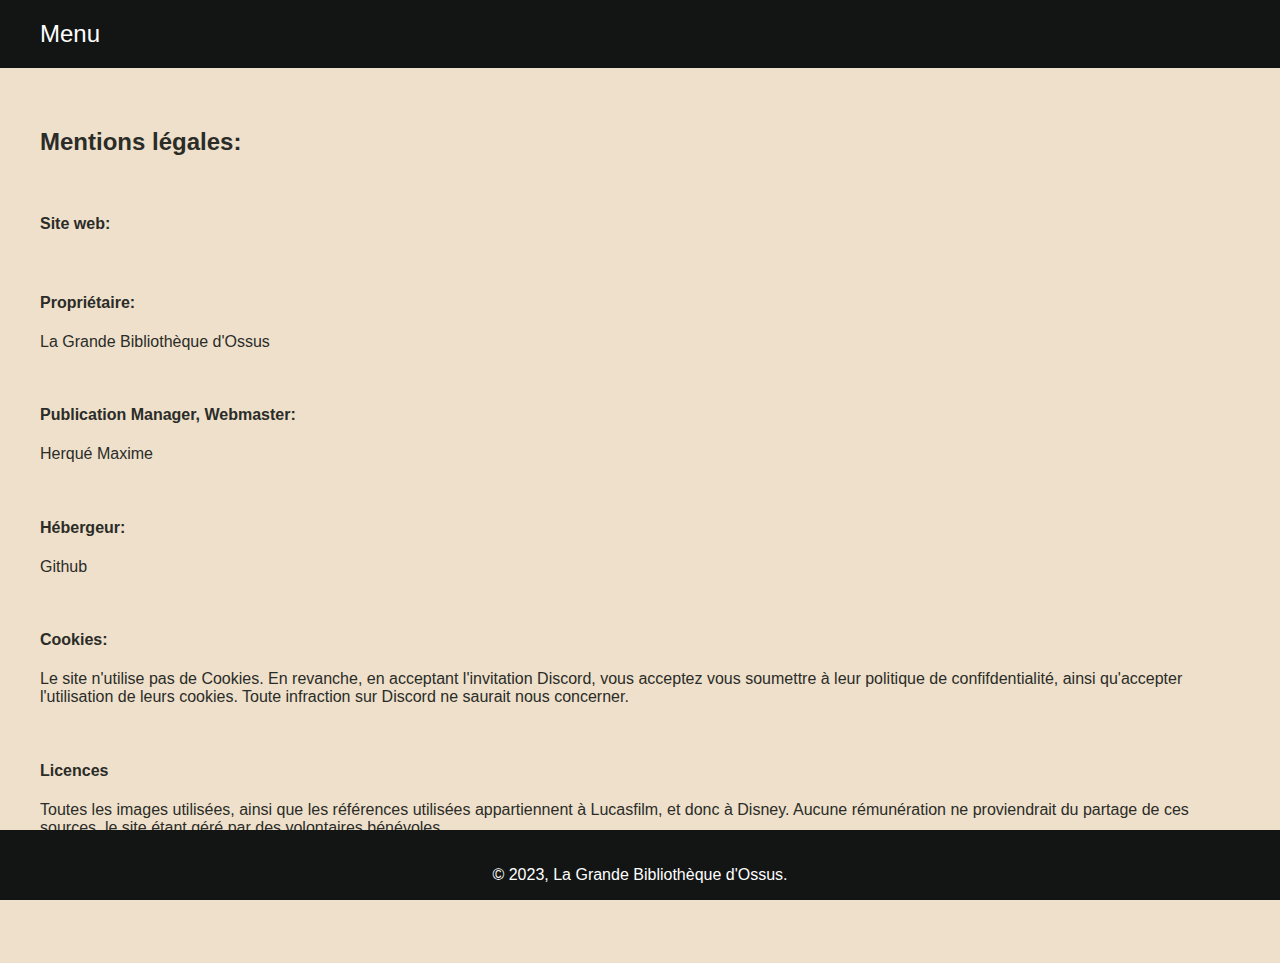
<file: mentions_legales.html>
<!DOCTYPE html>
<html lang="en">
<head>
    <meta charset="UTF-8">
    <meta http-equiv="X-UA-Compatible" content="IE=edge">
    <meta name="viewport" content="width=device-width, initial-scale=1.0">
    <link href="style.css" rel="stylesheet">
    <title>La Grande Bibliothèque d'Ossus</title>
</head>
<body>

    <header>
        <div class="logo">
          <span style="align-items: right;" onclick="openNav()">Menu</span>
        </div> 
    </header>

    <div id="myNav" class="overlay">
        <a href="javascript:void(0)" class="closebtn" onclick="closeNav()">&times;</a>
        <div class="overlay-content">
          <a href="index.html">Accueil</a>
          <a href="https://discord.gg/pXY2Zdsq4B">Contact</a>
        </div>
    </div>

    <main class="container">
        <div class="left-column">
          <h2>Mentions légales:</h2>
          <br>
          <h4>Site web:</h4>
          <p></p>
          <br>
          <h4>Propriétaire:</h4>
          <p><a href="https://discord.gg/pXY2Zdsq4B"></a>La Grande Bibliothèque d'Ossus</a></p>
          <br>
          <h4>Publication Manager, Webmaster:</h4>
          <p>Herqué Maxime</p>
          <br>
          <h4>Hébergeur:</h4>
          <p>Github</p>
          <br>
          <h4>Cookies:</h4>
          <p>Le site n'utilise pas de Cookies. En revanche, en acceptant l'invitation Discord, vous acceptez vous soumettre à leur politique de confifdentialité, ainsi qu'accepter l'utilisation de leurs cookies. Toute infraction sur Discord ne saurait nous concerner.</p>
          <br>
          <h4>Licences</h4>
          <p>Toutes les images utilisées, ainsi que les références utilisées appartiennent à Lucasfilm, et donc à Disney. Aucune rémunération ne proviendrait du partage de ces sources, le site étant géré par des volontaires bénévoles.</p>
        </div>
    </main>

    <footer>
        <p>&copy; 2023, La Grande Bibliothèque d'Ossus.</p>
    </footer>

    <script>
        function openNav() {
          document.getElementById("myNav").style.width = "100%";
        }
        
        function closeNav() {
          document.getElementById("myNav").style.width = "0%";
        }
        </script>
</body>
</file>
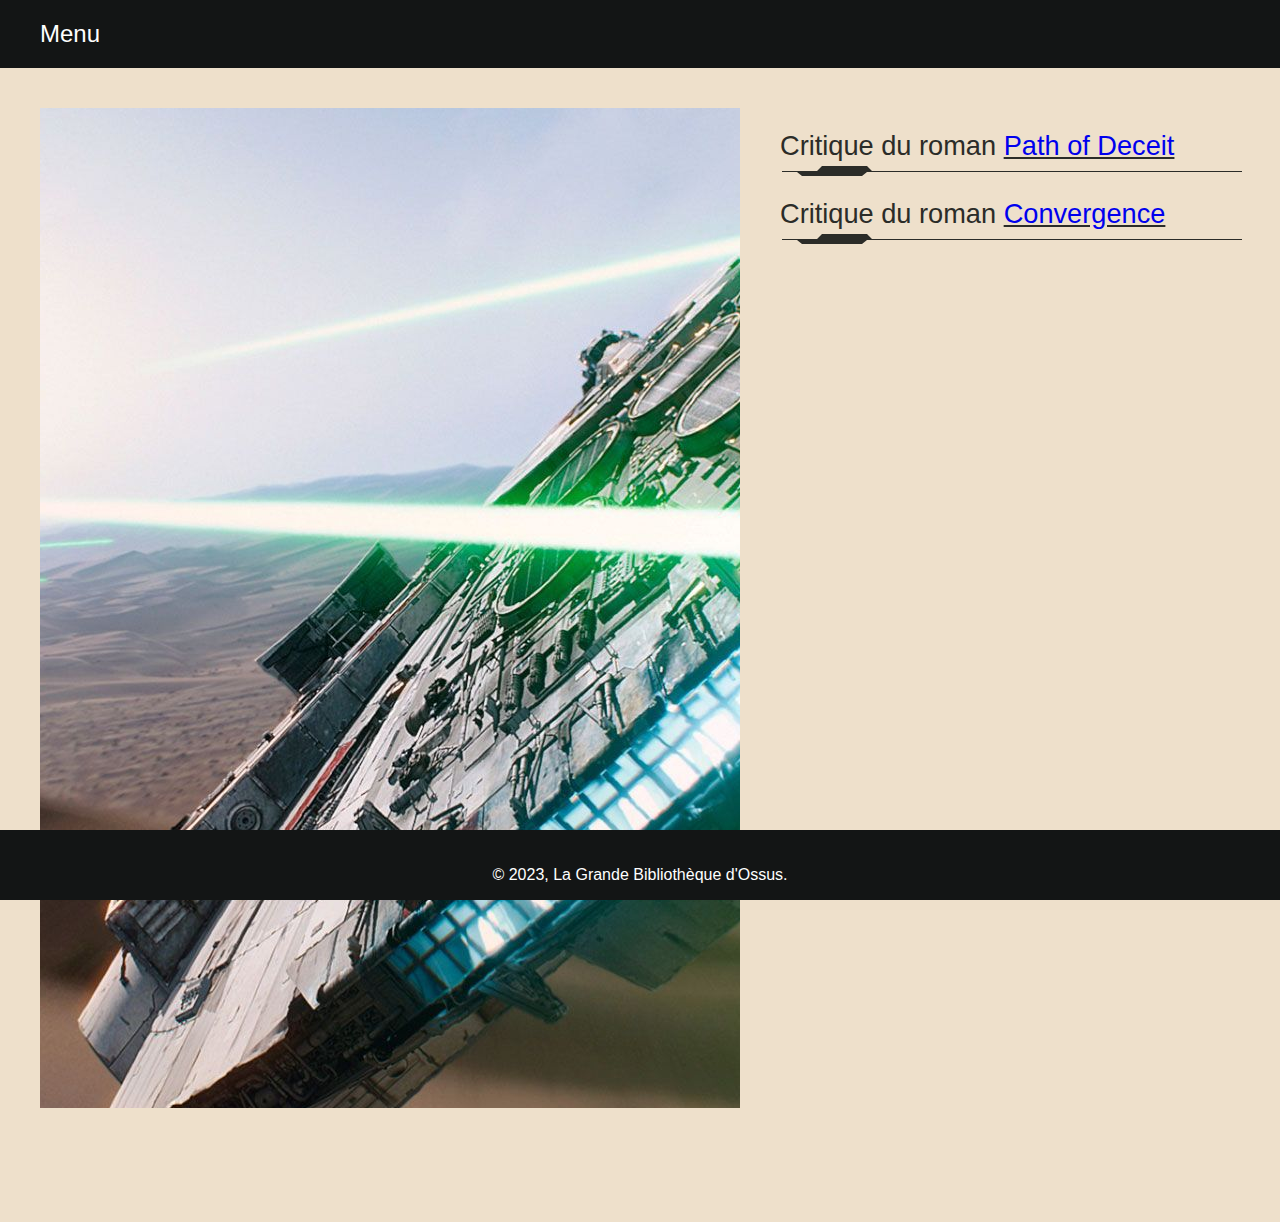
<file: cat_index/index_critiques.html>
<!DOCTYPE html>
<html lang="en">
<head>
    <meta charset="UTF-8">
    <meta http-equiv="X-UA-Compatible" content="IE=edge">
    <meta name="viewport" content="width=device-width, initial-scale=1.0">
    <link href="../style.css" rel="stylesheet">
    <title>La Grande Bibliothèque d'Ossus</title>
</head>
<body>

    <header>
        <div class="logo">
            <span style="align-items: right;" onclick="openNav()">Menu</span>
        </div> 
    </header>

    <div id="myNav" class="overlay">
        <a href="javascript:void(0)" class="closebtn" onclick="closeNav()">&times;</a>
        <div class="overlay-content">
            <a href="../index.html">Accueil</a>
            <a href="../cat_index/index_actu.html">Actualités</a>
            <a href="../cat_index/index_articles.html">Articles</a>
            <a href="https://discord.gg/pXY2Zdsq4B">Contact</a>
            <a href="../mentions_legales.html">Mentions Légales</a>
        </div>
    </div>

    <main class="container">
        <div class="left-column">
            <img class="img-right" src="../images/critique.png" alt="Critiques">
        </div>
        <div class="right-column">
            <h2 class="h2" id="p1">Critique du roman <u><a href="../critiques/path_of_deceit.html">Path of Deceit</a></u></h2>
   
            <h2 class="h2" id="p2">Critique du roman <u><a href="../critiques/convergence.html">Convergence</a></u></h2>
        </div>
    </main>
    
    <footer>
        <p>&copy; 2023, La Grande Bibliothèque d'Ossus.</p>
    </footer>

    <script>
        function openNav() {
            document.getElementById("myNav").style.width = "100%";
        }
        
        function closeNav() {
            document.getElementById("myNav").style.width = "0%";
        }
    </script>
    <script src="https://ajax.googleapis.com/ajax/libs/jquery/2.0.3/jquery.min.js"></script>
    <link href="https://codegena.com/assets/css/image-preview-for-link.css" rel="stylesheet">     
    <script type="text/javascript">
    $(function() {
              $('#p1 a').miniPreview({ prefetch: 'pageload' });
              $('#p2 a').miniPreview({ prefetch: 'parenthover' });
              $('#p3 a').miniPreview({ prefetch: 'none' });
          });
    </script> <script src="https://codegena.com/assets/js/image-preview-for-link.js"></script>
</body>
</file>
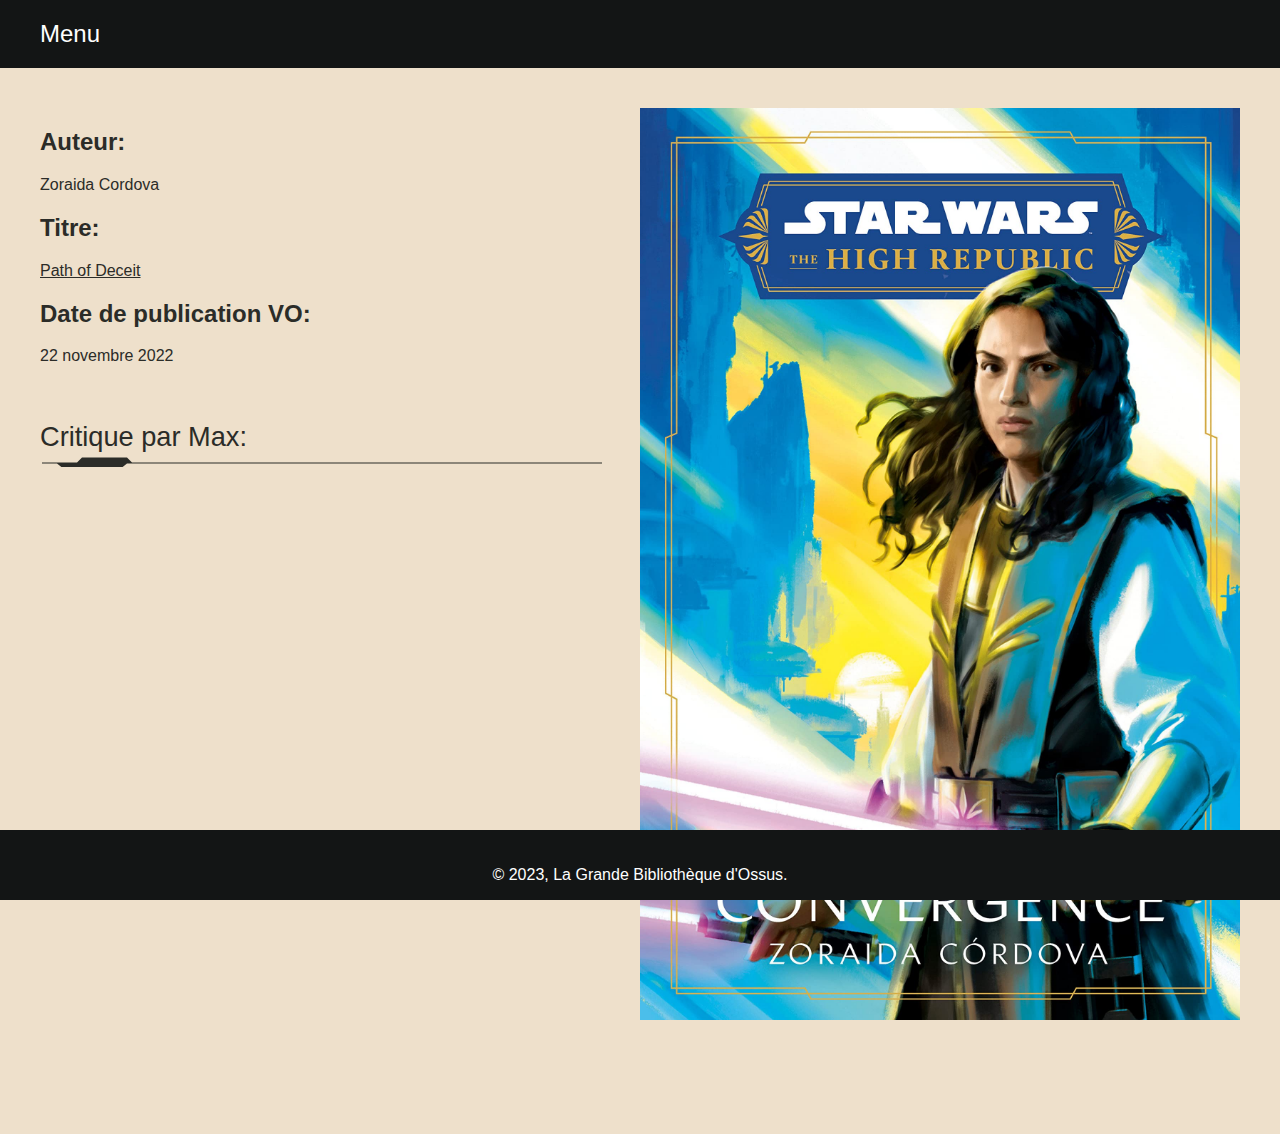
<file: critiques/convergence.html>
<!DOCTYPE html>
<html lang="en">
<head>
    <meta charset="UTF-8">
    <meta http-equiv="X-UA-Compatible" content="IE=edge">
    <meta name="viewport" content="width=device-width, initial-scale=1.0">
    <link href="../style.css" rel="stylesheet">
    <title>La Grande Bibliothèque d'Ossus</title>
</head>
<body>

    <header>
        <div class="logo">
            <span style="align-items: right;" onclick="openNav()">Menu</span>
        </div> 
    </header>

    <div id="myNav" class="overlay">
        <a href="javascript:void(0)" class="closebtn" onclick="closeNav()">&times;</a>
        <div class="overlay-content">
            <a href="../index.html">Accueil</a>
            <a href="../cat_index/index_articles.html">Actu</a>
            <a href="../cat_index/index_critiques.html">Critiques</a>
            <a href="../cat_index/index_articles.html">Articles</a>
            <a href="https://discord.gg/pXY2Zdsq4B">Contact</a>
            <a href="../mentions_legales.html">Mentions Légales</a>
        </div>
    </div>

    <main class="container">
        <div class="left-column">
            <h2>Auteur:</h2>
            <p>Zoraida Cordova</p>
            <h2>Titre:</h2>
            <p><u>Path of Deceit</u></p>
            <h2>Date de publication VO:</h2>
            <p>22 novembre 2022</p>
            <br>
            <h2 class="h2">Critique par Max:</h2>
        </div>
        <div class="right-column">
            <img class="img-couv" src="../images/convergence.png" alt="Convergence" title="Convergence">
        </div>
    </main>

    <footer>
        <p>&copy; 2023, La Grande Bibliothèque d'Ossus.</p>
    </footer>

    <script>
        function openNav() {
          document.getElementById("myNav").style.width = "100%";
        }
        
        function closeNav() {
          document.getElementById("myNav").style.width = "0%";
        }
    </script>
</body>
</file>
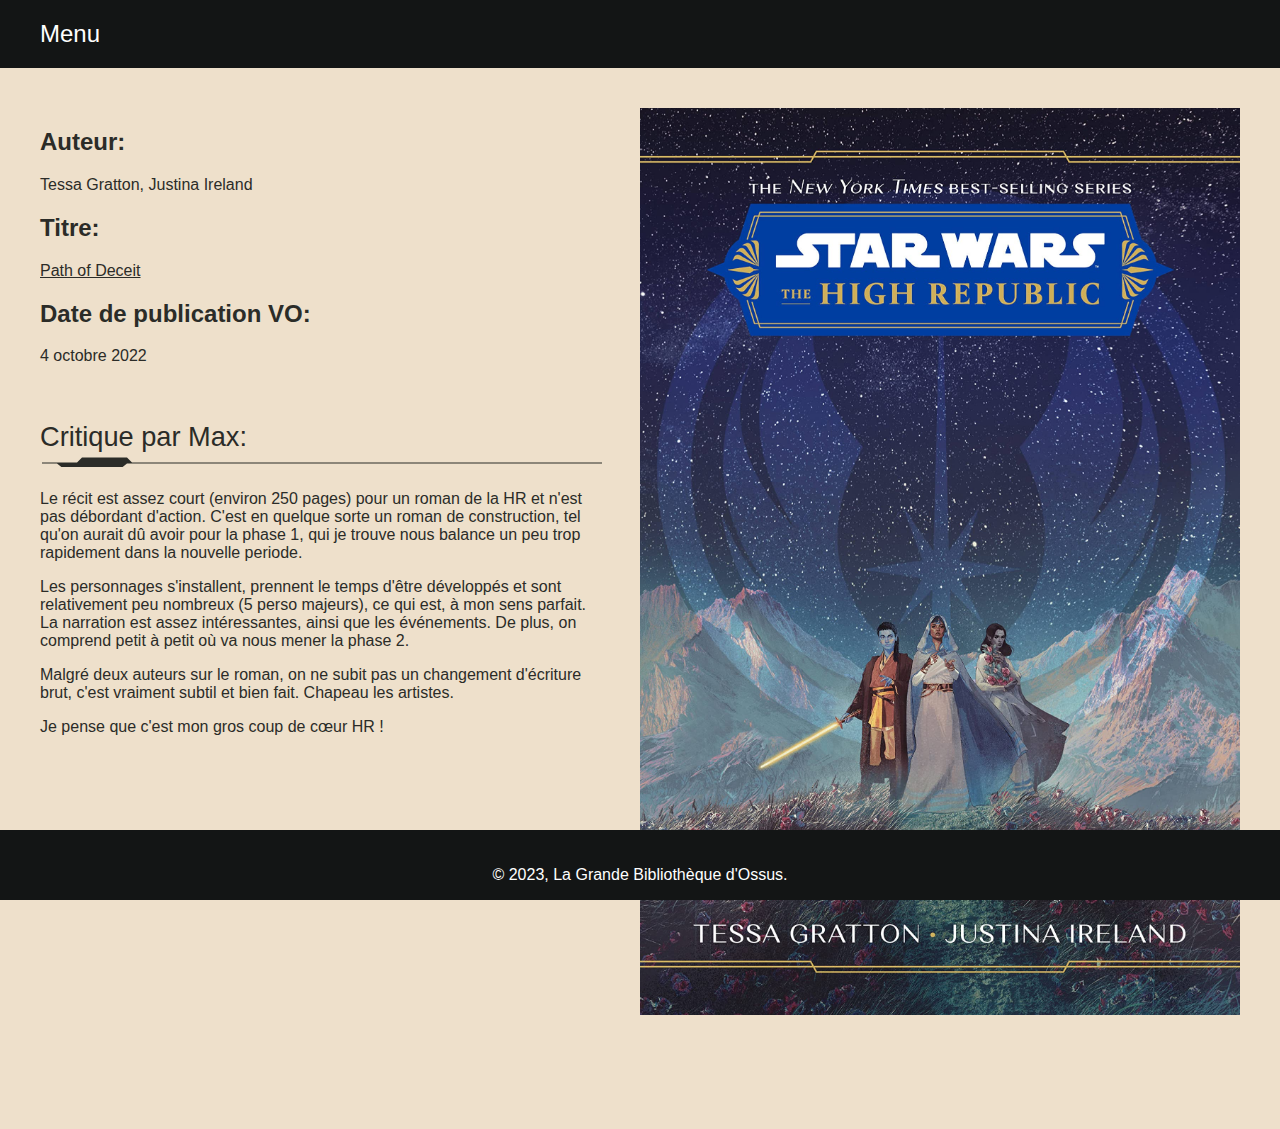
<file: critiques/path_of_deceit.html>
<!DOCTYPE html>
<html lang="en">
<head>
    <meta charset="UTF-8">
    <meta http-equiv="X-UA-Compatible" content="IE=edge">
    <meta name="viewport" content="width=device-width, initial-scale=1.0">
    <link href="../style.css" rel="stylesheet">
    <title>La Grande Bibliothèque d'Ossus</title>
</head>
<body>

    <header>
        <div class="logo">
            <span style="align-items: right;" onclick="openNav()">Menu</span>
        </div> 
    </header>

    <div id="myNav" class="overlay">
        <a href="javascript:void(0)" class="closebtn" onclick="closeNav()">&times;</a>
        <div class="overlay-content">
            <a href="../index.html">Accueil</a>
            <a href="../cat_index/index_articles.html">Actu</a>
            <a href="../cat_index/index_critiques.html">Critiques</a>
            <a href="../cat_index/index_articles.html">Articles</a>
            <a href="https://discord.gg/pXY2Zdsq4B">Contact</a>
            <a href="../mentions_legales.html">Mentions Légales</a>
        </div>
    </div>

    <main class="container">
        <div class="left-column">
            <h2>Auteur:</h2>
            <p>Tessa Gratton, Justina Ireland</p>
            <h2>Titre:</h2>
            <p><u>Path of Deceit</u></p>
            <h2 >Date de publication VO:</h2>
            <p>4 octobre 2022</p>
            <br>
            <h2 class="h2">Critique par Max:</h2>
            <p>Le récit est assez court (environ 250 pages) pour un roman de la HR et n'est pas débordant d'action. C'est en quelque sorte un roman de construction, tel qu'on aurait dû avoir pour la phase 1, qui je trouve nous balance un peu trop rapidement dans la nouvelle periode. </p>
            <p>Les personnages s'installent, prennent le temps d'être développés et sont relativement peu nombreux (5 perso majeurs), ce qui est, à mon sens parfait. La narration est assez intéressantes, ainsi que les événements. De plus, on comprend petit à petit où va nous mener la phase 2.</p>
            <p>Malgré deux auteurs sur le roman, on ne subit pas un changement d'écriture brut, c'est vraiment subtil et bien fait. Chapeau les artistes.</p>
            <p>Je pense que c'est mon gros coup de cœur HR !</p>
        </div>
        <div class="right-column">
            <img class="img-couv" src="../images/pod.png" alt="Path of Deceit" title="Path of Deceit">
        </div>
    </main>

    <footer>
        <p>&copy; 2023, La Grande Bibliothèque d'Ossus.</p>
    </footer>

    <script>
        function openNav() {
          document.getElementById("myNav").style.width = "100%";
        }
        
        function closeNav() {
          document.getElementById("myNav").style.width = "0%";
        }
    </script>
</body>
</file>
<file: style.css>
:root{
  --background: #EEE0CB;
  --head_n_foot: #131515;
  --overlay: #848586;
  --overlay-txt: #2B2C28;
  --txt: #FFFFFF;
  --neon1: #fff;
  --neon2: #6adbf2;
}

*::-webkit-scrollbar {
  width: 0;
}     


a{
  text-decoration: none;
}

body {
    background-color: var(--background);
    color: var(--overlay-txt);
    margin: 0;
    font-family: Arial, sans-serif;
    overflow-x: hidden;
  }
  
  header {
    background-color: var(--head_n_foot);
    color: var(--txt);
    padding: 20px;
  }
  
  nav {
    display: flex;
    justify-content: space-between;
    align-items: center;
  }

  
  .logo {
    font-size: 1.5rem;
  }
  
  span{
    padding: 20px;
  }
  
  .container {
    display: flex;
    flex-wrap: wrap;
    justify-content: center;
    margin: 20px;
  }
  
  .left-column {
    flex: 1;
    padding: 20px;
    background-color: var(--background);
  }
  
  .right-column {
    flex: 1;
    padding: 20px;
    background-color: var(--background);
  }

  .overlay {
    height: 100%;
    width: 0;
    position: fixed;
    z-index: 1;
    top: 0;
    left: 0;
    background-image: url("images/stars.png");
    overflow-x: hidden;
    transition: 0.5s;
    font-size: 1rem;
    text-align: center;
  }
  
  .overlay-content {
    position: relative;
    top: 25%;
    width: 100%;
    text-align: center;
    margin-top: 30px;
  }
  
  .overlay a {
    padding: 8px;
    text-decoration: none;
    font-size: 36px;
    color: var(--neon2);
    display: block;
    transition: 0.3s;
  }
  
  .overlay a:hover, .overlay a:focus {
       color: var(--neon2);
       text-shadow:
       0 0 7px var(--neon1),
       0 0 42px var(--neon1)
  }
  
  .overlay .closebtn {
    position: absolute;
    top: 20px;
    right: 45px;
    font-size: 60px;
  }
  
  @media only screen and (max-width: 768px) {

    
    .left-column, .right-column {
      flex: 100%;
    }

    .overlay a {font-size: 20px}
    .overlay .closebtn {
    font-size: 40px;
    top: 15px;
    right: 35px;
    }
  }
  
  footer {
    background-color: var(--head_n_foot);
    color: var(--txt);
    text-align: center;
    padding: 20px;
    position: sticky;
    left: 0; 
    right: 0;
    bottom: 0;
    height: 30px;
  }

  a{
    text-decoration: none;
  }

  .img-menu {
    flex: 1;
    max-width: 100%;
    height: auto;
  }

  .img-right {
      width: 700px;
      height: 1000px;
      object-fit: none;
  }

  .img-couv{
    max-width: 600px;
    height: auto;
  }

/*<img style="width: 600px; height: 100px; object-fit: none;" src="../images/stars.png" alt="Stars">*/


.h2{
  font-size: 2rem;
  line-height: 2.2rem;
  font-weight: 200;
  position: relative;
  padding-bottom: 15px;
}

.h2{
  font-size: 1.7rem;
  line-height: 1.9rem;
  font-weight: 300;
}

.h2:before {
    content: "";
    display: block;
    position: absolute;
    bottom: 0px;
    left: 2px;
    width: 100%;
    height: 10px;
    background-color: var(--overlay-txt);
    clip-path: polygon(0px 5px, 35px 5px, 40px 0px, 85px 0px, 90px 5px, 100% 5px, 100% 6px, 85px 6px, 80px 10px, 20px 10px, 15px 6px, 0px 6px);;
}
</file>
